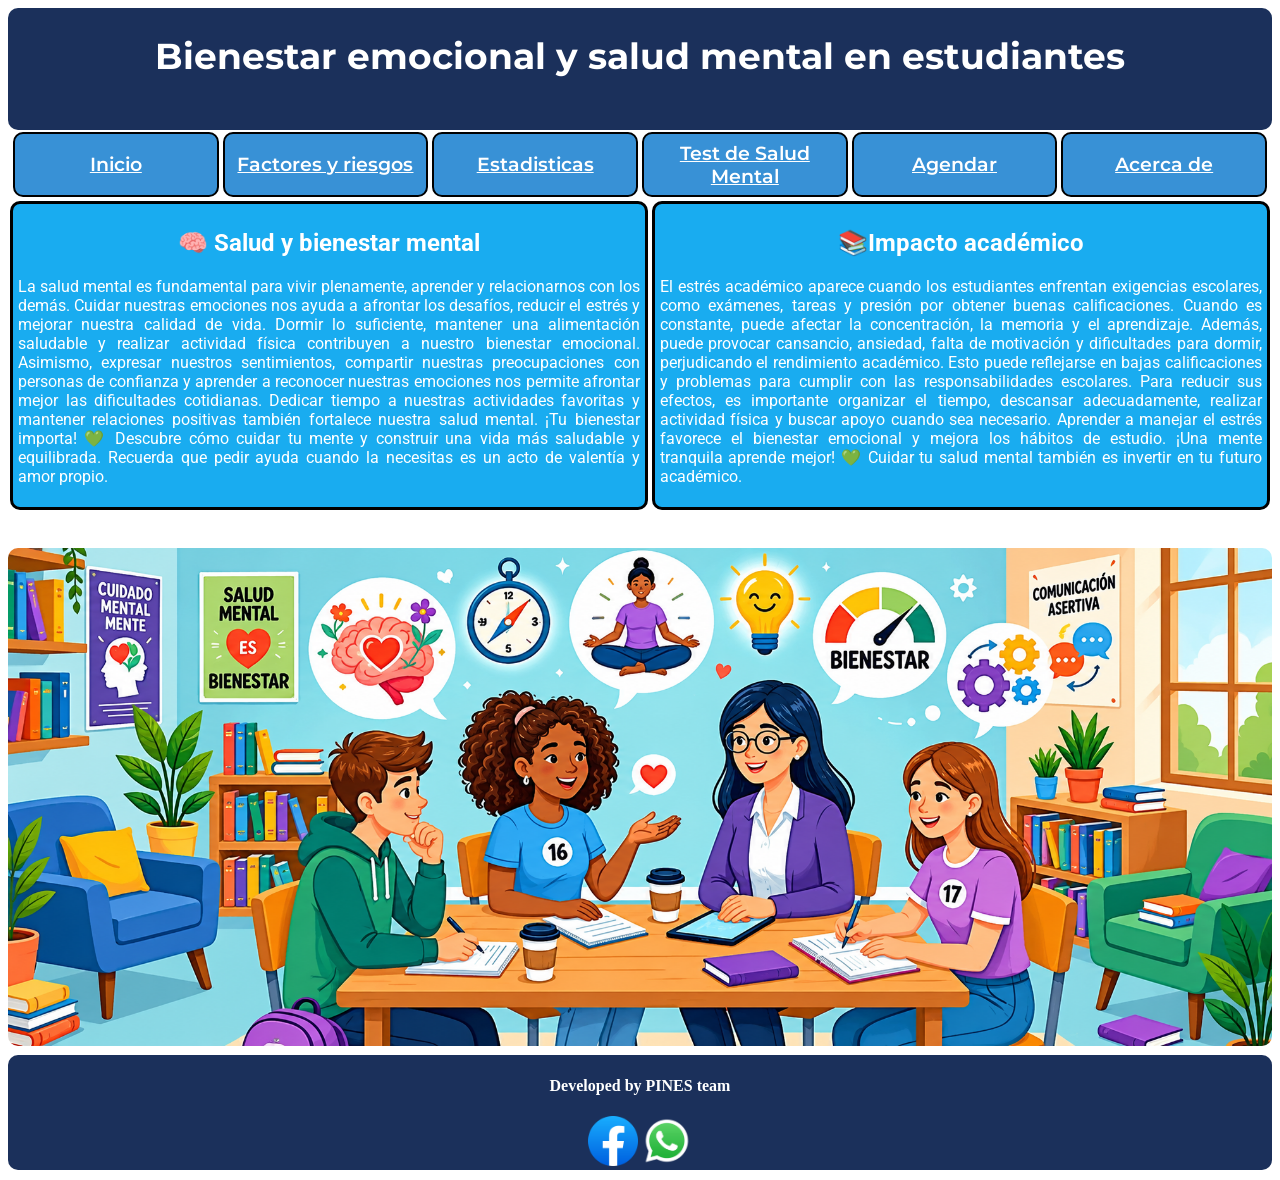
<file: index.html>
<!DOCTYPE html>
<html lang="es">
<head>
    <meta charset="UTF-8">
    <title>Trabajo_Final_Web</title>
    <link rel="stylesheet" href="resources/css/estilos.css">
    <link rel="stylesheet" href="https://cdnjs.cloudflare.com/ajax/libs/animate.css/4.1.1/animate.min.css">

    <link rel="preconnect" href="https://fonts.googleapis.com">
<link rel="preconnect" href="https://fonts.gstatic.com" crossorigin>
<link href="https://fonts.googleapis.com/css2?family=Montserrat:wght@400;500;600;700&family=Poppins:wght@300;400;500;600;700&family=Roboto:wght@400;500;700&display=swap" rel="stylesheet">

</head>
<body>
    
<header>
    <h1 class="animate__animated animate__flash">Bienestar emocional y salud mental en estudiantes</h1>
</header>

<div class="menu animate__animated animate__pulse">
    <a href="index.html" class="opcion-menu"><h3>Inicio</h3></a>
    <a href="resources/pages/2.html" class="opcion-menu"><h3>Factores y riesgos</h3></a>
    <a href="resources/pages/3.html" class="opcion-menu"><h3>Estadisticas</h3></a>
    <a href="resources/pages/6.html" class="opcion-menu"><h3>Test de Salud Mental</h3></a>
    <a href="resources/pages/4.html" class="opcion-menu"><h3>Agendar</h3></a>
    <a href="resources/pages/5.html" class="opcion-menu"><h3>Acerca de </h3></a>
   
</div>


<section class="s animate__animated animate__backInLeft">
    <article class="a1">
        <h2 style="text-align:center">🧠 Salud y bienestar mental</h2>
        <p>La salud mental es fundamental para vivir plenamente, aprender y relacionarnos con los demás. Cuidar nuestras emociones nos ayuda a afrontar los desafíos, reducir el estrés y mejorar nuestra calidad de vida. Dormir lo suficiente, mantener una alimentación saludable y realizar actividad física contribuyen a nuestro bienestar emocional. Asimismo, expresar nuestros sentimientos, compartir nuestras preocupaciones con personas de confianza y aprender a reconocer nuestras emociones nos permite afrontar mejor las dificultades cotidianas. Dedicar tiempo a nuestras actividades favoritas y mantener relaciones positivas también fortalece nuestra salud mental.

        ¡Tu bienestar importa! 💚 Descubre cómo cuidar tu mente y construir una vida más saludable y equilibrada. Recuerda que pedir ayuda cuando la necesitas es un acto de valentía y amor propio.
        </p>
    </article>
   

    <article class="a1">
        <h2 style="text-align:center">📚Impacto académico</h2>
        <p>El estrés académico aparece cuando los estudiantes enfrentan exigencias escolares, como exámenes, tareas y presión por obtener buenas calificaciones. Cuando es constante, puede afectar la concentración, la memoria y el aprendizaje.

        Además, puede provocar cansancio, ansiedad, falta de motivación y dificultades para dormir, perjudicando el rendimiento académico. Esto puede reflejarse en bajas calificaciones y problemas para cumplir con las responsabilidades escolares.

        Para reducir sus efectos, es importante organizar el tiempo, descansar adecuadamente, realizar actividad física y buscar apoyo cuando sea necesario. Aprender a manejar el estrés favorece el bienestar emocional y mejora los hábitos de estudio.

        ¡Una mente tranquila aprende mejor! 💚 Cuidar tu salud mental también es invertir en tu futuro académico.</p>
    </article>
</section>
<br><br>

<section class="s animate__animated animate__backInLeft">
    <img class="central " src="resources/images/estres2_central.png" alt="" >
</section>


<footer id="foot">
    <h4>Developed by PINES team</h4>
    <a href="https://www.facebook.com"><img src="resources/images/facebook_logo.webp" alt="facebook" width="70" height="70" ></a>
    <a href="https://www.wa.me/69520665"><img src="resources/images/whatsapp_logo.png" alt="whatsapp" width="70" height="70"></a>
</footer>

    
</body>
</html>
</file>
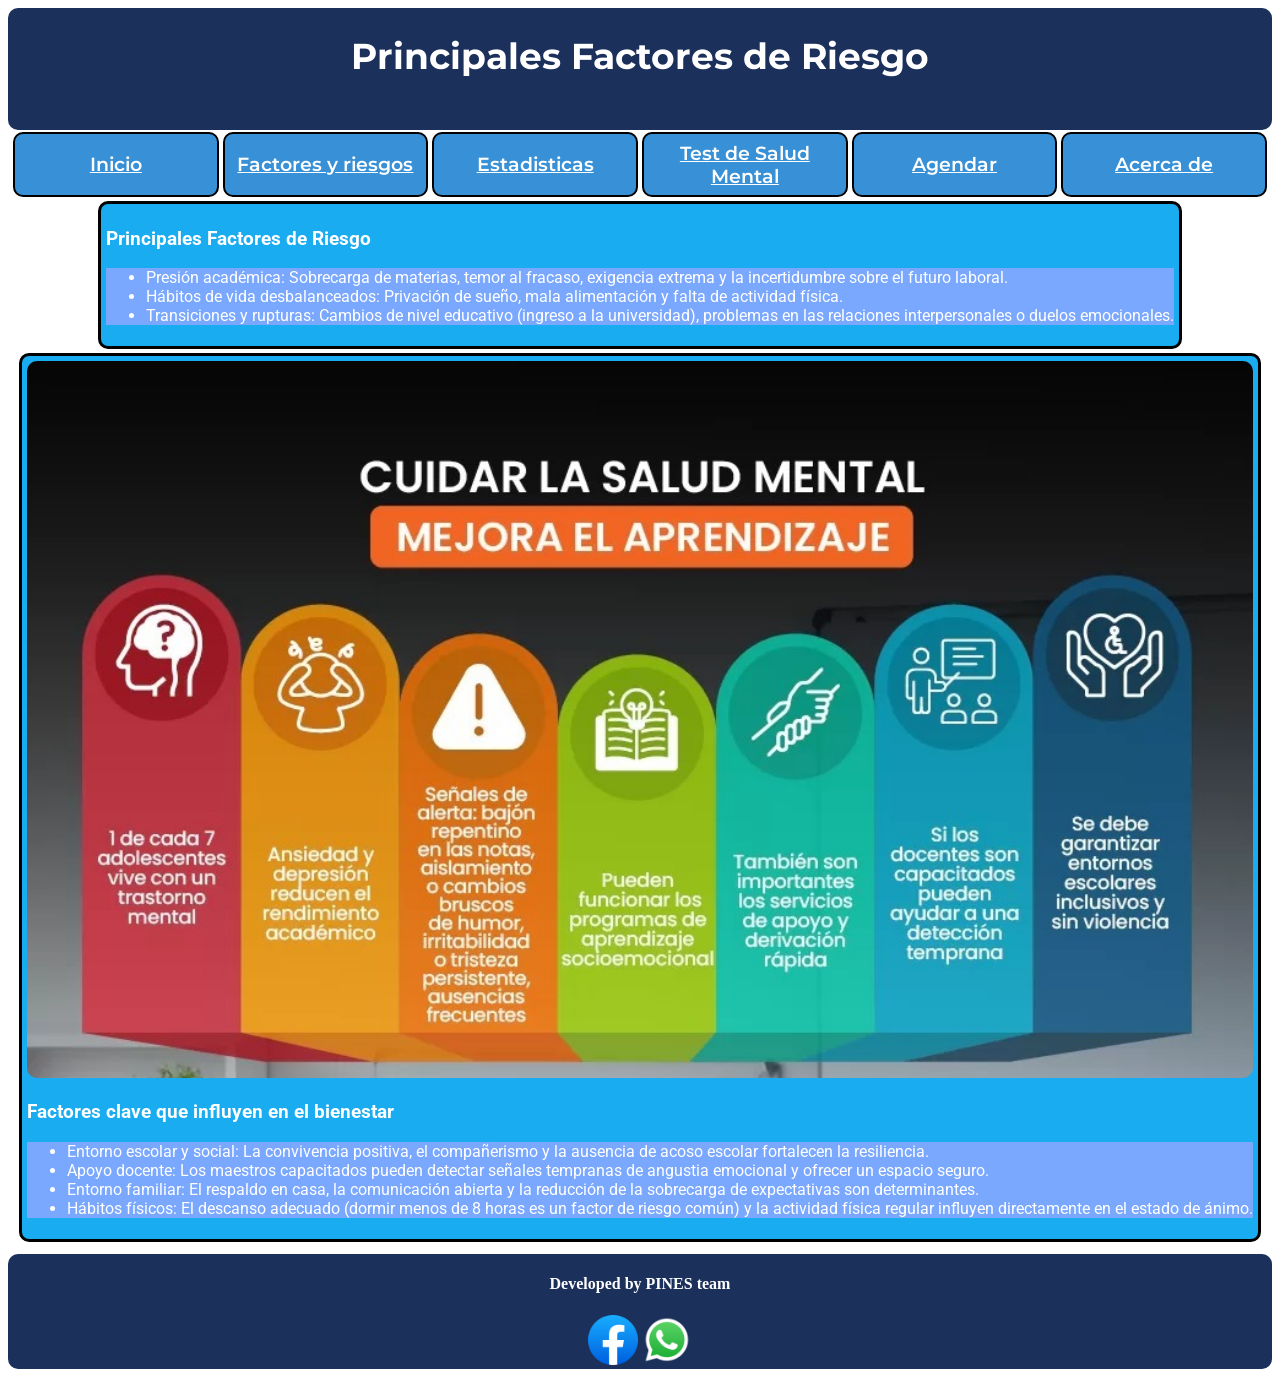
<file: resources/pages/2.html>
<!DOCTYPE html>
<html lang="es">
<head>
    <meta charset="UTF-8">
    <title>Trabajo_Final_Web</title>
    <link rel="stylesheet" href="../css/estilos.css">
    <link rel="stylesheet" href="https://cdnjs.cloudflare.com/ajax/libs/animate.css/4.1.1/animate.min.css">
    
    <link rel="preconnect" href="https://fonts.googleapis.com">
<link rel="preconnect" href="https://fonts.gstatic.com" crossorigin>
<link href="https://fonts.googleapis.com/css2?family=Montserrat:wght@400;500;600;700&family=Poppins:wght@300;400;500;600;700&family=Roboto:wght@400;500;700&display=swap" rel="stylesheet">

    <script src="../javascript/script.js"></script>
</head>
<body>
    
<header>
    <h1 class="animate__animated animate__flash">Principales Factores de Riesgo</h1>
</header>

<div class="menu animate__animated animate__pulse">
    <a href="../../index.html" class="opcion-menu"><h3>Inicio</h3></a>
    <a href="2.html" class="opcion-menu"><h3>Factores y riesgos</h3></a>
    <a href="3.html" class="opcion-menu"><h3>Estadisticas</h3></a>
    <a href="6.html" class="opcion-menu"><h3>Test de Salud Mental</h3></a>
    <a href="4.html" class="opcion-menu"><h3>Agendar</h3></a>
    <a href="5.html" class="opcion-menu"><h3>Acerca de </h3></a>
   
</div>

<section class="s animate__animated animate__backInLeft">
   <article class="a1">
    <h3>Principales Factores de Riesgo</h3>
    <p class="parrafo" >  
        <ul class="parrafo" id="in1" >
            <li>Presión académica: Sobrecarga de materias, temor al fracaso, exigencia extrema y la incertidumbre sobre el futuro laboral.</li>
            <li>Hábitos de vida desbalanceados: Privación de sueño, mala alimentación y falta de actividad física.</li>
            <li>Transiciones y rupturas: Cambios de nivel educativo (ingreso a la universidad), problemas en las relaciones interpersonales o duelos emocionales.</li>
            
        </ul>
        
    </p>
    </article>
</section>
<section class="s">
        <article class="a1 animate__animated animate__backInLeft">
            <img  src="../images/web_cut.jpg" alt="" >
        
       
        <p>
            <h3>Factores clave que influyen en el bienestar</h3>
            <ul class="parrafo">
                <li>Entorno escolar y social: La convivencia positiva, el compañerismo y la ausencia de acoso escolar fortalecen la resiliencia.</li>
                <li>Apoyo docente: Los maestros capacitados pueden detectar señales tempranas de angustia emocional y ofrecer un espacio seguro.</li>
                <li>Entorno familiar: El respaldo en casa, la comunicación abierta y la reducción de la sobrecarga de expectativas son determinantes.</li>
                <li>Hábitos físicos: El descanso adecuado (dormir menos de 8 horas es un factor de riesgo común) y la actividad física regular influyen directamente en el estado de ánimo.</li>
            </ul>
        </p>
        </article>
</section>


<footer id="foot">
    <h4>Developed by PINES team</h4>
    <a href=""><img src="../images/facebook_logo.webp" alt="facebook" width="70" height="70" ></a>
    <a href=""><img src="../images/whatsapp_logo.png" alt="whatsapp" width="70" height="70"></a>
</footer>

    
</body>
</html>
</file>
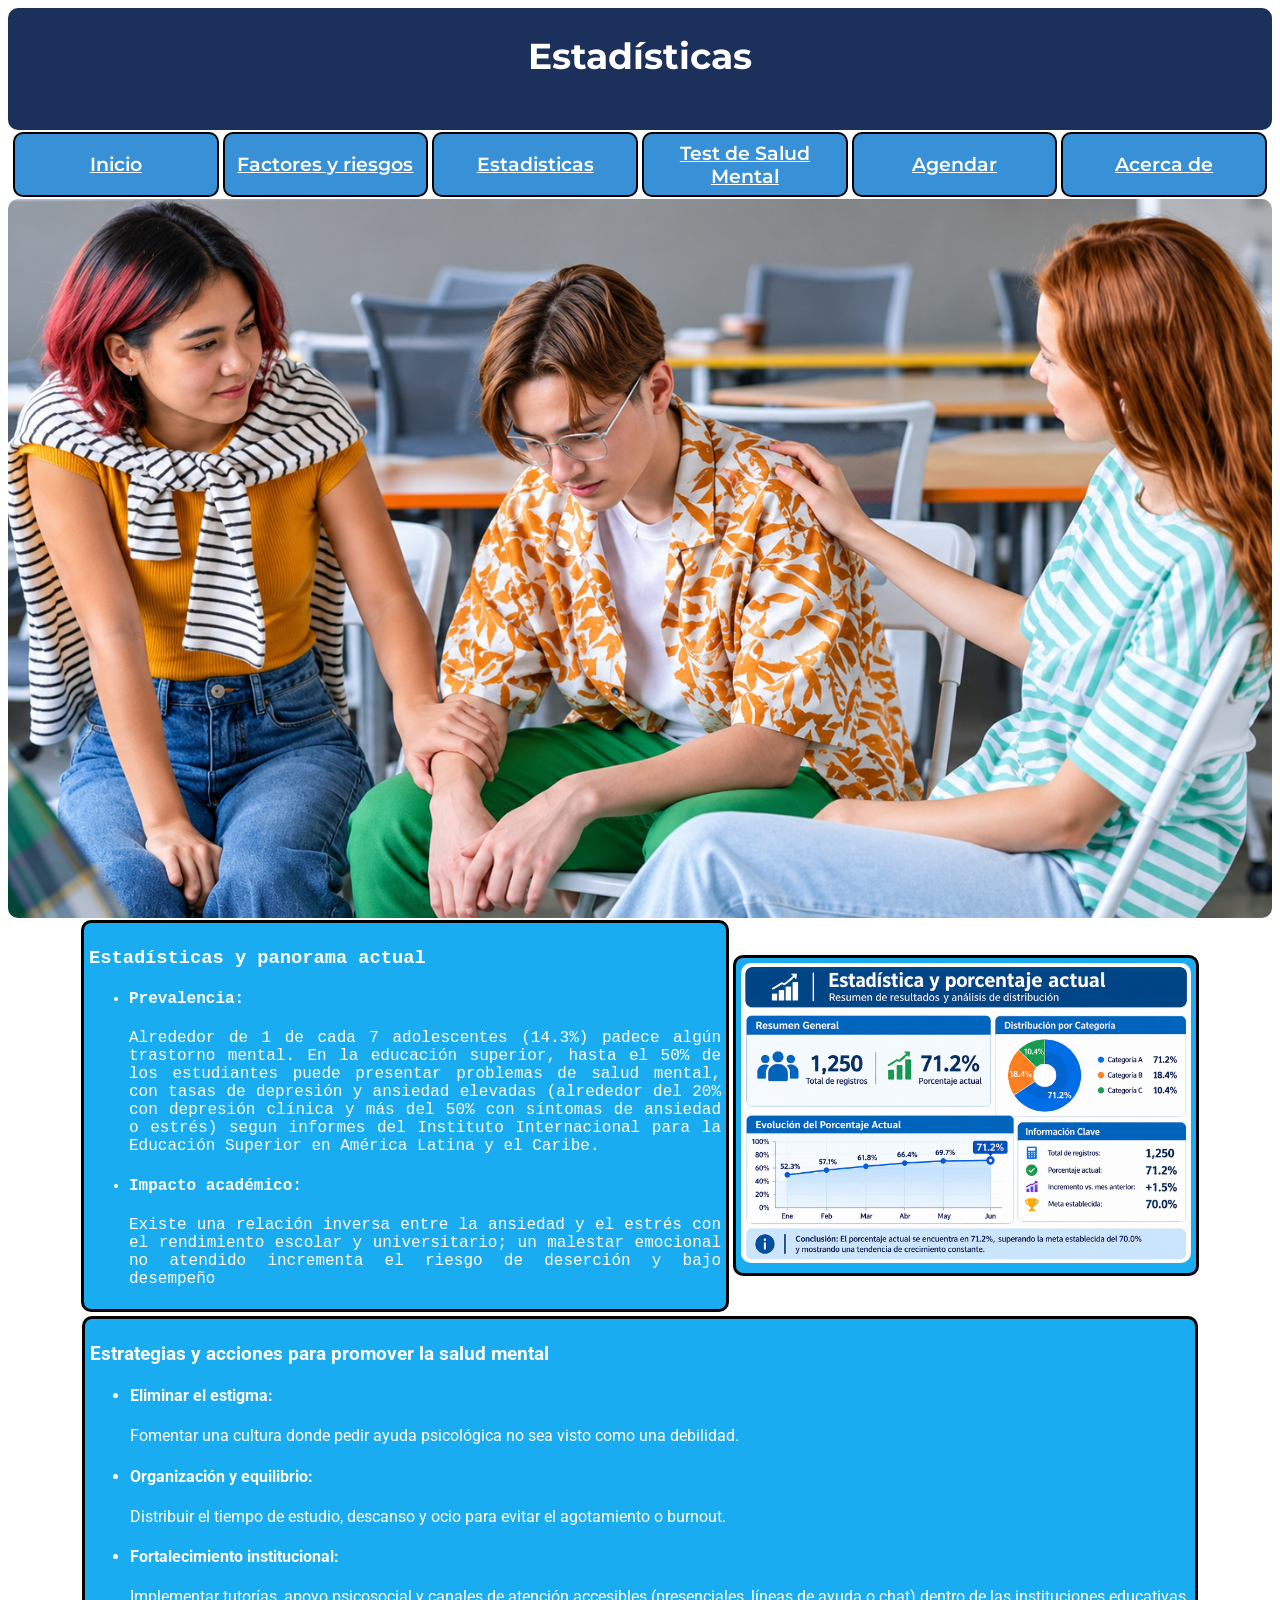
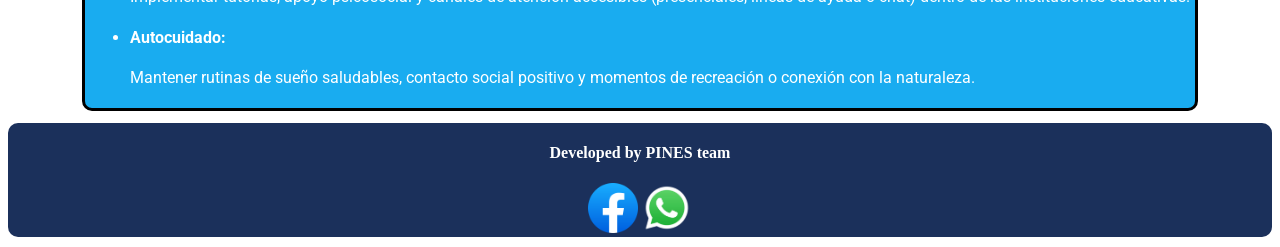
<file: resources/pages/3.html>
<!DOCTYPE html>
<html lang="es">
<head>
    <meta charset="UTF-8">
    <title>Trabajo_Final_Web</title>
    <link rel="stylesheet" href="../css/estilos.css">
    <link rel="stylesheet" href="https://cdnjs.cloudflare.com/ajax/libs/animate.css/4.1.1/animate.min.css">
<link rel="preconnect" href="https://fonts.googleapis.com">
<link rel="preconnect" href="https://fonts.gstatic.com" crossorigin>
<link href="https://fonts.googleapis.com/css2?family=Montserrat:wght@400;500;600;700&family=Poppins:wght@300;400;500;600;700&family=Roboto:wght@400;500;700&display=swap" rel="stylesheet">
</head>
<body>
    
<header>
    <h1 class="animate__animated animate__flash">Estadísticas</h1>
</header>

<div class="menu animate__animated animate__pulse">
    <a href="../../index.html" class="opcion-menu"><h3>Inicio</h3></a>
    <a href="2.html" class="opcion-menu"><h3>Factores y riesgos</h3></a>
    <a href="3.html" class="opcion-menu"><h3>Estadisticas</h3></a>
    <a href="6.html" class="opcion-menu"><h3>Test de Salud Mental</h3></a>
    <a href="4.html" class="opcion-menu"><h3>Agendar</h3></a>
    <a href="5.html" class="opcion-menu"><h3>Acerca de </h3></a>
   
</div>
<section class="s animate__animated animate__backInLeft">
    <img src="../images/apoyo.png" alt="" >
</section>

<section class="s animate__animated animate__backInLeft">
    <article class="a2">
        <p >  
            <h3>Estadísticas y panorama actual</h3>
            <ul>
                <li><h4>Prevalencia: </h4>Alrededor de 1 de cada 7 adolescentes (14.3%) padece algún trastorno mental. En la educación superior, hasta el 50% de los estudiantes puede presentar problemas de salud mental, con tasas de depresión y ansiedad elevadas (alrededor del 20% con depresión clínica y más del 50% con síntomas de ansiedad o estrés) segun informes del Instituto Internacional para la Educación Superior en América Latina y el Caribe.</li>
                <li><h4>Impacto académico: </h4>Existe una relación inversa entre la ansiedad y el estrés con el rendimiento escolar y universitario; un malestar emocional no atendido incrementa el riesgo de deserción y bajo desempeño</li>
            </ul>  

         </p>
    </article>
    <aside class="a2">
        <img src="../images/estadistica.png" alt="" >
    </aside>
</section>
<section class="s animate__animated animate__backInLeft">
    <article class="a1">

        <p > 
            <h3>Estrategias y acciones para promover la salud mental</h3>
            <ul>
                <li><h4>Eliminar el estigma: </h4>Fomentar una cultura donde pedir ayuda psicológica no sea visto como una debilidad.</li>
                <li><h4>Organización y equilibrio: </h4>Distribuir el tiempo de estudio, descanso y ocio para evitar el agotamiento o burnout.</li>
                <li><h4>Fortalecimiento institucional: </h4>Implementar tutorías, apoyo psicosocial y canales de atención accesibles (presenciales, líneas de ayuda o chat) dentro de las instituciones educativas.</li>
                <li><h4>Autocuidado: </h4>Mantener rutinas de sueño saludables, contacto social positivo y momentos de recreación o conexión con la naturaleza.</li>
            </ul>   
         </p>
    </article>
  
</section>   

       

<footer id="foot">
    <h4>Developed by PINES team</h4>
    <a href=""><img src="../images/facebook_logo.webp" alt="facebook" width="70" height="70" ></a>
    <a href=""><img src="../images/whatsapp_logo.png" alt="whatsapp" width="70" height="70"></a>
</footer>

    
</body>
</html>
</file>
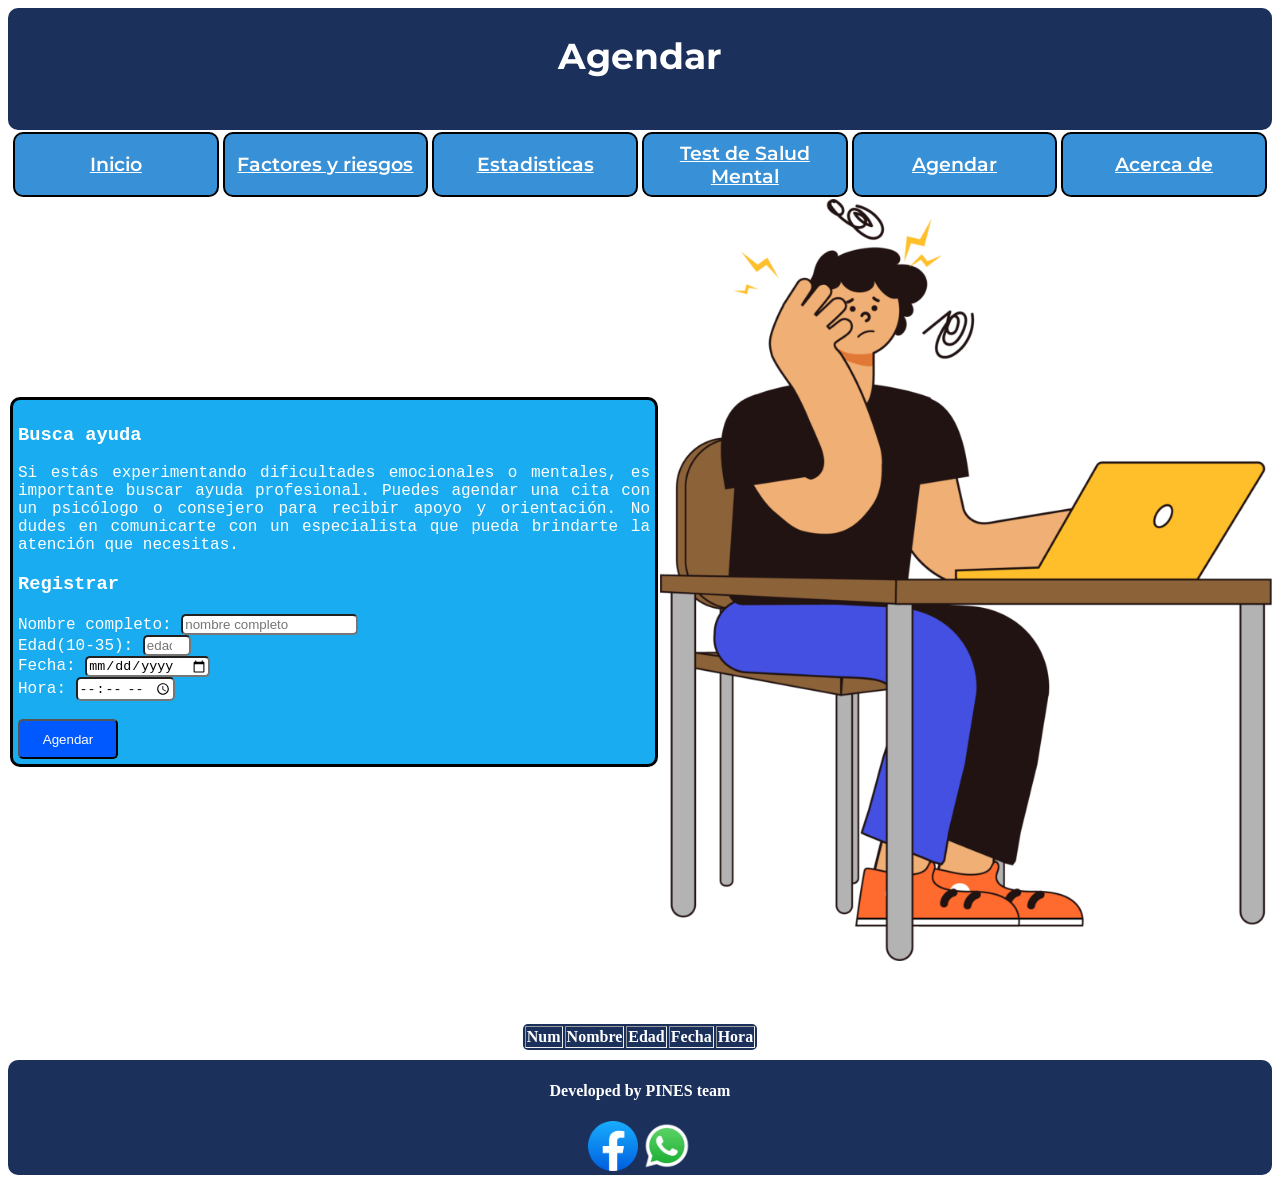
<file: resources/pages/4.html>
<!DOCTYPE html>
<html lang="es">
<head>
    <meta charset="UTF-8">
    <title>Agendar</title>
    <link rel="stylesheet" href="../css/estilos.css">
    <script src="../../resources/javascript/script.js"></script>
    <link rel="stylesheet" href="https://cdnjs.cloudflare.com/ajax/libs/animate.css/4.1.1/animate.min.css">
    <link rel="preconnect" href="https://fonts.googleapis.com">
<link rel="preconnect" href="https://fonts.gstatic.com" crossorigin>
<link href="https://fonts.googleapis.com/css2?family=Montserrat:wght@400;500;600;700&family=Poppins:wght@300;400;500;600;700&family=Roboto:wght@400;500;700&display=swap" rel="stylesheet">
</head>
<body>
    
<header>
    <h1 class="animate__animated animate__flash">Agendar</h1>
</header>

<div class="menu animate__animated animate__pulse">
    <a href="../../index.html" class="opcion-menu"><h3>Inicio</h3></a>
    <a href="2.html" class="opcion-menu"><h3>Factores y riesgos</h3></a>
    <a href="3.html" class="opcion-menu"><h3>Estadisticas</h3></a>
    <a href="6.html" class="opcion-menu"><h3>Test de Salud Mental</h3></a>
    <a href="4.html" class="opcion-menu"><h3>Agendar</h3></a>
    <a href="5.html" class="opcion-menu"><h3>Acerca de </h3></a>
   
</div>

<section class="s animate__animated animate__backInLeft">
    <article class="a2" >
        <h3>Busca ayuda</h3>
        <p>

            Si estás experimentando dificultades emocionales o mentales, es importante buscar ayuda profesional. Puedes agendar una cita con un psicólogo o consejero para recibir apoyo y orientación. No dudes en comunicarte con un especialista que pueda brindarte la atención que necesitas.
        </p>





        <h3>Registrar</h3>
        
        
            <label for="nombre">Nombre completo: </label>
            <input type="text"  id="nombre"  size="" placeholder="nombre completo">
            <br>
            <label for="edad">Edad(10-35): </label>
            <input type="number"  id="edad"  min="10" max="35" placeholder="edad (10 - 35)">
            <br>
            <label for="fecha">Fecha: </label>
            <input type="date" name="" id="fecha">
            <br>
            <label for="hora">Hora: </label>
            <input type="time" name="" id="hora">
            <br><br>
            <button  onclick="agendar()">Agendar</button>
      

        
    </article>
    <article><img  src="../images/asideEstres.png" alt="" ></article>
</section>
  
   <section class="s">
    
    <div id="contenedor">
        <table  border="1">
            <thead>
                <caption  ><h3>Lista de citas</h3></caption>
                <tr>
                    <th>Num</th>
                    <th>Nombre</th>
                    <th>Edad</th>
                    <th>Fecha</th>
                    <th>Hora</th>
                </tr>
            </thead>
            <tbody id="tablax">

            </tbody>
        
        </table>
    </div>
   </section>
       

<footer id="foot">
    <h4>Developed by PINES team</h4>
    <a href=""><img src="../../resources/images/facebook_logo.webp" alt="facebook" width="70" height="70" ></a>
    <a href=""><img src="../../resources/images/whatsapp_logo.png" alt="whatsapp" width="70" height="70"></a>
</footer>

    
</body>
</html>
</file>
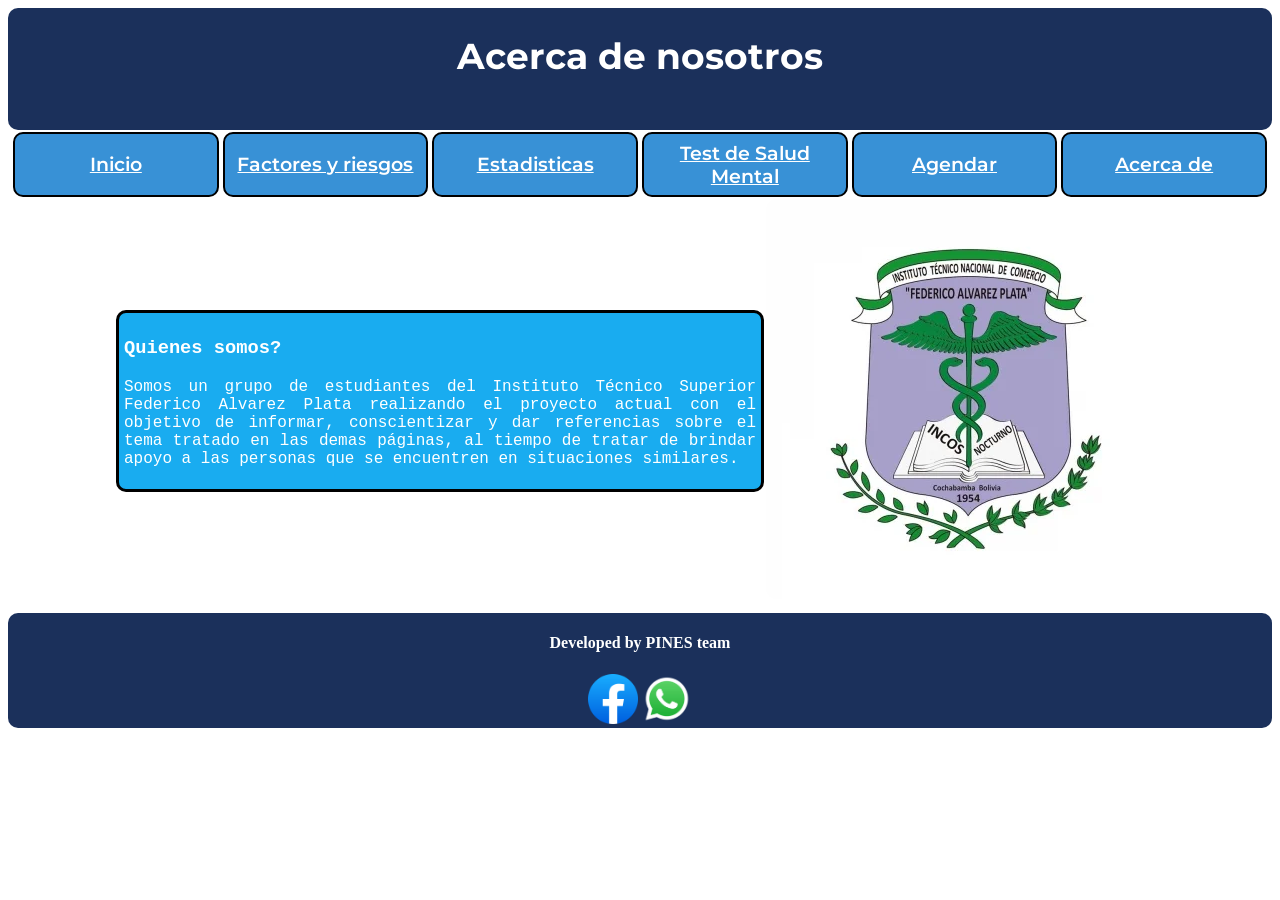
<file: resources/pages/5.html>
<!DOCTYPE html>
<html lang="es">
<head>
    <meta charset="UTF-8">
    <title>Trabajo_Final_Web</title>
   <link rel="stylesheet" href="../css/estilos.css">
    <script src="../../resources/javascript/script.js"></script>
    <link rel="stylesheet" href="https://cdnjs.cloudflare.com/ajax/libs/animate.css/4.1.1/animate.min.css">
    <link rel="preconnect" href="https://fonts.googleapis.com">
<link rel="preconnect" href="https://fonts.gstatic.com" crossorigin>
<link href="https://fonts.googleapis.com/css2?family=Montserrat:wght@400;500;600;700&family=Poppins:wght@300;400;500;600;700&family=Roboto:wght@400;500;700&display=swap" rel="stylesheet">
</head>
<body>
    
<header>
    <h1 class="animate__animated animate__flash">Acerca de nosotros</h1>
</header>

<div class="menu animate__animated animate__pulse">
    <a href="../../index.html" class="opcion-menu"><h3>Inicio</h3></a>
    <a href="2.html" class="opcion-menu"><h3>Factores y riesgos</h3></a>
    <a href="3.html" class="opcion-menu"><h3>Estadisticas</h3></a>
    <a href="6.html" class="opcion-menu"><h3>Test de Salud Mental</h3></a>
    <a href="4.html" class="opcion-menu"><h3>Agendar</h3></a>
    <a href="5.html" class="opcion-menu"><h3>Acerca de </h3></a>
   
</div>

<section class="s animate__animated animate__backInLeft">
    <article class="a2" >
        <h3>Quienes somos?</h3>
        
        <p>
            Somos un grupo de estudiantes del Instituto Técnico Superior 
            Federico Alvarez Plata realizando el proyecto actual con el 
            objetivo de informar, conscientizar y dar referencias sobre 
            el tema tratado en las demas páginas, al tiempo de tratar de 
            brindar apoyo a las personas que se encuentren en situaciones 
            similares.
        </p>
        
    </article>
    <article ><img src="../images/logonocturno.webp" alt="" ></article>
</section>
  
  

<footer id="foot">
    <h4>Developed by PINES team</h4>
    <a href=""><img src="../../resources/images/facebook_logo.webp" alt="facebook" ></a>
    <a href=""><img src="../../resources/images/whatsapp_logo.png" alt="whatsapp" ></a>
</footer>

    
</body>
</html>
</file>
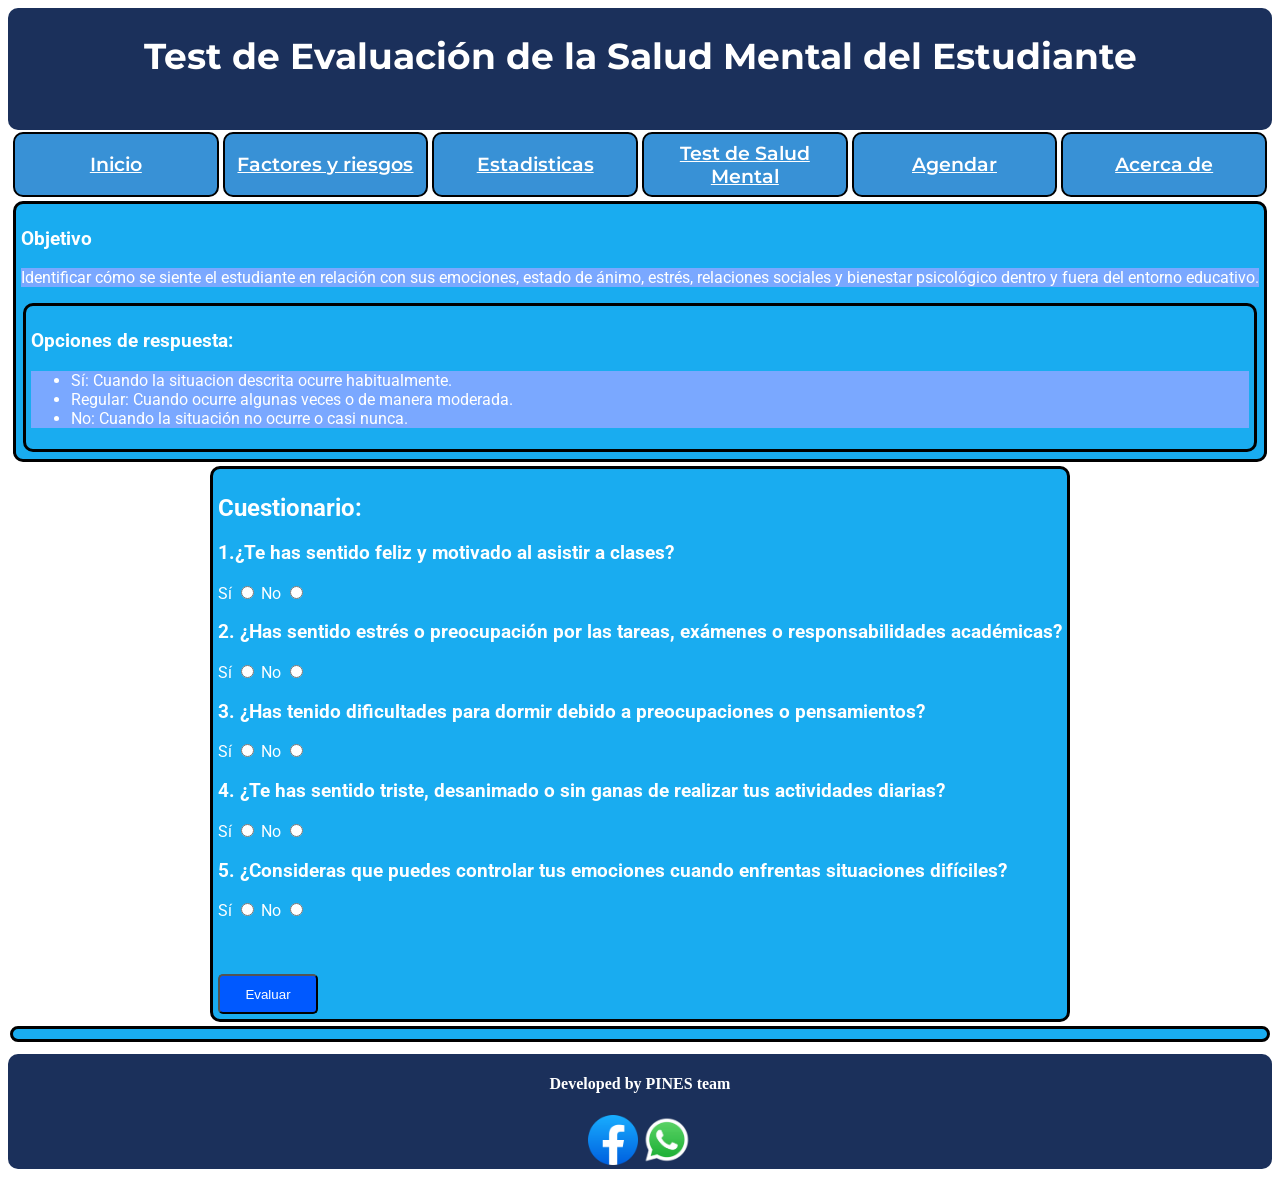
<file: resources/pages/6.html>
<!DOCTYPE html>
<html lang="en">
<head>
    <meta charset="UTF-8">
    <meta name="viewport" content="width=device-width, initial-scale=1.0">
    <title>Test de Salud Mental</title>
      <link rel="stylesheet" href="../css/estilos.css">
    <script src="../../resources/javascript/script.js"></script>
    <link rel="stylesheet" href="https://cdnjs.cloudflare.com/ajax/libs/animate.css/4.1.1/animate.min.css">
    <link rel="preconnect" href="https://fonts.googleapis.com">
<link rel="preconnect" href="https://fonts.gstatic.com" crossorigin>
<link href="https://fonts.googleapis.com/css2?family=Montserrat:wght@400;500;600;700&family=Poppins:wght@300;400;500;600;700&family=Roboto:wght@400;500;700&display=swap" rel="stylesheet">

</div>
</head>
<body>
    <header>
    <h1 class="animate__animated animate__flash">Test de Evaluación de la Salud Mental del Estudiante</h1>
    </header>

<div class="menu animate__animated animate__pulse">
    <a href="../../index.html" class="opcion-menu"><h3>Inicio</h3></a>
    <a href="2.html" class="opcion-menu"><h3>Factores y riesgos</h3></a>
    <a href="3.html" class="opcion-menu"><h3>Estadisticas</h3></a>
    <a href="6.html" class="opcion-menu"><h3>Test de Salud Mental</h3></a>
    <a href="4.html" class="opcion-menu"><h3>Agendar</h3></a>
    <a href="5.html" class="opcion-menu"><h3>Acerca de </h3></a>
   
</div>
<section class="s animate__animated animate__backInLeft">

    <article class="a1">
        <h3>Objetivo</h3>
        <p class="parrafo">  
           Identificar cómo se siente el estudiante en relación con sus emociones, estado de ánimo, estrés, relaciones sociales y bienestar psicológico dentro y fuera del entorno educativo.
        </p>
    
   <article class="a1">
    <h3>Opciones de respuesta:</h3>
    <p class="parrafo">  
        <ul class="parrafo">
            <li>Sí: Cuando la situacion descrita ocurre habitualmente.</li>
            <li>Regular: Cuando ocurre algunas veces o de manera moderada.</li>
            <li>No: Cuando la situación no ocurre o casi nunca.</li>
        </ul>
    </p>
    </article>
</section>
<section class="s animate__animated animate__backInLeft">
    <div class="a1">
    <h2>Cuestionario:</h2>
    <p><h3>1.¿Te has sentido feliz y motivado al asistir a clases?</h3>
        <label for="pregunta1s">Sí</label>
        <input type="radio" id="pregunta1s" name="pregunta1" value="si">
        <label for="pregunta1n">No</label>
        <input type="radio" id="pregunta1n" name="pregunta1" value="no">
    </p>
    <p><h3>2. ¿Has sentido estrés o preocupación por las tareas, exámenes o responsabilidades académicas?</h3>
        <label for="pregunta2s">Sí</label>
        <input type="radio" id="pregunta2s" name="pregunta2" value="si">
        <label for="pregunta2n">No</label>
        <input type="radio" id="pregunta2n" name="pregunta2" value="no">
    </p>
    <p><h3>3. ¿Has tenido dificultades para dormir debido a preocupaciones o pensamientos?</h3>
        <label for="pregunta3s">Sí</label>
        <input type="radio" id="pregunta3s" name="pregunta3" value="si">
        <label for="pregunta3n">No</label>
        <input type="radio" id="pregunta3n" name="pregunta3" value="no">
    </p>
     <p><h3>4. ¿Te has sentido triste, desanimado o sin ganas de realizar tus actividades diarias?</h3>
        <label for="pregunta4s">Sí</label>
        <input type="radio" id="pregunta4s" name="pregunta4" value="si">
        <label for="pregunta4n">No</label>
        <input type="radio" id="pregunta4n" name="pregunta4" value="no">
    </p>
     <p><h3>5. ¿Consideras que puedes controlar tus emociones cuando enfrentas situaciones difíciles?</h3>
        <label for="pregunta5s">Sí</label>
        <input type="radio" id="pregunta5s" name="pregunta5" value="si">
         <label for="pregunta5n">No</label>
        <input type="radio" id="pregunta5n" name="pregunta5" value="no">
    </p>
    <br> <br>
    <button  id="evaluar"  Type="button" onclick="evaluacionTest()">Evaluar</button>
    </div>

    
</section>
<div class="a1 animate__animated animate__backInLeft" id="resultado" aria-live="polite">
    
</div>

<footer id="foot">
    <h4>Developed by PINES team</h4>
    <a href=""><img src="../../resources/images/facebook_logo.webp" alt="facebook" ></a>
    <a href=""><img src="../../resources/images/whatsapp_logo.png" alt="whatsapp" ></a>
</footer>


</body>
</html>
</file>
<file: resources/css/estilos.css>
/* ------------------DISEÑO CSS PAGINA PRINCIPAL-------------------------> */
body{
    background-color: #ffffff;
}
header
{
    background: #1b305b;;
    text-align: center;
    color: white;
    min-height: 120px;
    border-radius: 10px;
   font-family: 'Montserrat', sans-serif;
    font-size: large;
    padding-top: 2px;
    
  
}
.menu{
    display: flex;
  justify-content: center;
  gap: 4px;
  width: 100%;
  box-sizing: border-box;
  margin: 2px auto;
  padding: 0 5px;
   
}
.opcion-menu {
  flex: 1;
  min-width: 0;
  height: 65px;
  display: flex;
  align-items: center;
  justify-content: center;
  box-sizing: border-box;

  background-color: #3891d6;
  color: white;
  border: 2px solid black;
  border-radius: 10px;
  text-align: center;
   
}
.opcion-menu h3 {
  margin: 0;
  font-family: 'Montserrat', sans-serif;
    font-weight: 600;
}

@media (max-width: 600px) {
  .menu {
    flex-wrap: wrap;
  }

  .opcion-menu {
    flex: 1 1 140px;
    font-family: 'Montserrat', sans-serif;
    font-weight: 600;
  }
}
.s
{
    display: flex;
    min-width: 100%;
    justify-content: center;
    box-sizing: border-box;
    color: white;
    align-items: center;
}

.a1
{
    float: center;
    background-color: #19acf0;
    margin: 2px;
    padding: 5px;
    border: black solid 3px;
    max-width: auto;
    height: auto;
    border-radius: 10px;
    text-align: justify;
    color:rgb(255, 255, 255);
    justify-content: center;
    align-items: center;

    font-family: 'Roboto', Courier, monospace;
    
}
.parrafo
{
    background-color: rgb(122, 168, 255);
    color: white;

    font-family: 'Roboto', sans-serif;
    font-size: 16px;

}
img {
  width: 100%;
  height: auto; /* Mantiene la proporción original de la imagen */
  border-radius: 10px;
  transition: background-color 0.5s ease, transform 0.5s ease;
}
.a2{
   float: center;
    background-color: #19acf0;
    margin: 2px;
    padding: 5px;
    border: black solid 3px;
    max-width: 50%;
    height: auto;
    border-radius: 10px;
    text-align: justify;
    color:rgb(255, 255, 255);
    justify-content: center;
    align-items: center;

    font-family: 'Courier New', Courier, monospace;
  
}
aside.a2 img{
  height:300px;
}





#foot{
    float: inline-end;
    width: 100%;
    text-align: center;
    background-color: #1b305b;
    color:#ffffff;
    border-radius: 10px;
    border-color:#82d7ff;
    border-width: 10px;
    margin-top: 10px;
    margin-bottom:10px;
}

footer img{
  width:50px;
  height:50px;
  justify-content: center;

}



/* ------------------DISEÑO CSS PAGINA 2-------------------------> */

/*----------------------DISEÑO CSS PAGINA 4--------------------------*/
input{
  border-radius: 5px;
}
button{
  border-radius: 5px;
  background-color: rgb(0, 89, 255);
  color: white;
  height:40px;
  width:100px;
}

table
{
  background-color: #1b305b;
  color: white;
  border-radius: 5px;
  border-color: #1b305b;
  border: 5px;

}

#tablax{
  
  background-color: white;
  color: #1b305b;
  border-radius: 5px;
  border-color: #1b305b;
  border: 5px;
}
</file>
